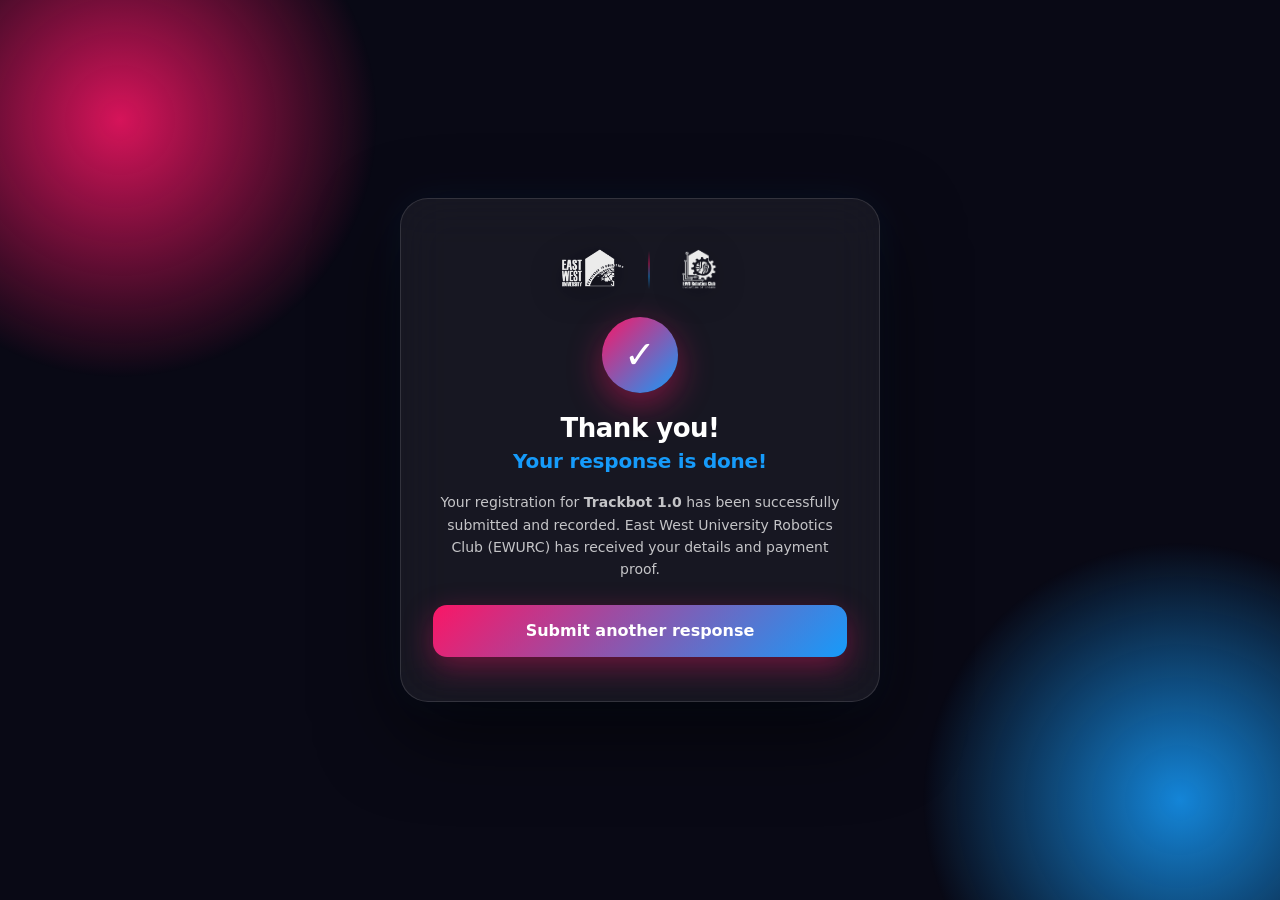
<file: templates/response.html>
<!DOCTYPE html>
<html lang="en">
<head>
  <meta charset="UTF-8">
  <meta name="viewport" content="width=device-width, initial-scale=1.0">
  <title>Response Recorded - Trackbot 1.0</title>
  <link rel="stylesheet" href="/static/style.css">
</head>
<body>
  <div class="blob blob-1"></div>
  <div class="blob blob-2"></div>

  <main class="card response-card">
    <!-- Club & University Logos -->
    <div class="logo-header">
      <img src="/static/images/ewu.png" alt="East West University" class="brand-logo ewu-logo">
      <div class="logo-divider"></div>
      <img src="/static/images/ewurc.png" alt="EWURC" class="brand-logo ewurc-logo">
    </div>

    <div class="success-badge">
      <span class="check-icon">✓</span>
    </div>

    <h1>Thank you!</h1>
    <h2 class="response-subtitle">Your response is done!</h2>

    <p class="response-message">
      Your registration for <strong>Trackbot 1.0</strong> has been successfully submitted and recorded. 
      East West University Robotics Club (EWURC) has received your details and payment proof.
    </p>

    <div class="response-details" id="responseDetails" style="display: none;">
      <div class="detail-row" id="rowName" style="display: none;">
        <span class="detail-label">Full Name:</span>
        <span class="detail-value" id="detailName"></span>
      </div>
      <div class="detail-row" id="rowId" style="display: none;">
        <span class="detail-label">Student ID:</span>
        <span class="detail-value" id="detailId"></span>
      </div>
      <div class="detail-row" id="rowTrx" style="display: none;">
        <span class="detail-label">Transaction ID:</span>
        <span class="detail-value" id="detailTrx"></span>
      </div>
      <div class="detail-row" id="rowSync" style="display: none;">
        <span class="detail-label">Google Sync:</span>
        <span class="detail-value" style="color: #6ee7b7;">✓ Synced to Google Sheet</span>
      </div>
    </div>

    <div class="response-actions">
      <a href="/" class="btn back-btn">
        <span class="btn-text">Submit another response</span>
      </a>
    </div>
  </main>

  <script>
    // Extract query parameters if present
    const params = new URLSearchParams(window.location.search);
    const name = params.get('name');
    const id = params.get('id');
    const trx = params.get('trx');
    const synced = params.get('synced');

    const detailsBox = document.getElementById('responseDetails');
    let hasDetails = false;

    if (name) {
      document.getElementById('detailName').textContent = name;
      document.getElementById('rowName').style.display = 'flex';
      hasDetails = true;
    }
    if (id) {
      document.getElementById('detailId').textContent = id;
      document.getElementById('rowId').style.display = 'flex';
      hasDetails = true;
    }
    if (trx) {
      document.getElementById('detailTrx').textContent = trx;
      document.getElementById('rowTrx').style.display = 'flex';
      hasDetails = true;
    }
    if (synced === '1' || synced === 'true') {
      document.getElementById('rowSync').style.display = 'flex';
      hasDetails = true;
    }

    if (hasDetails) {
      detailsBox.style.display = 'block';
    }
  </script>
</body>
</html>
</file>
<file: static/style.css>
* {
  margin: 0;
  padding: 0;
  box-sizing: border-box;
}

:root {
  --primary: #fa1666;
  --secondary: #169bfa;
  --grad: linear-gradient(135deg, #fa1666 0%, #169bfa 100%);
  --grad-hover: linear-gradient(135deg, #ff2875 0%, #38abff 100%);
  --glass: rgb(255 255 255 / 6%);
  --line: rgb(255 255 255 / 12%);
  --success: #10b981;
  --danger: #ef4444;
  --bkash: #fa1666;
}

body {
  min-height: 100vh;
  display: flex;
  justify-content: center;
  align-items: center;
  font-family: 'Inter', system-ui, -apple-system, sans-serif;
  background: #090915;
  color: #fff;
  overflow-x: hidden;
  overflow-y: auto;
  padding: 40px 16px;
  position: relative;
}

.blob {
  position: fixed;
  width: 520px;
  height: 520px;
  border-radius: 50%;
  animation: float 9s ease-in-out infinite;
  pointer-events: none;
  z-index: 0;
}

.blob-1 {
  background: radial-gradient(circle, rgba(250, 22, 102, 0.85) 0%, rgba(250, 22, 102, 0) 70%);
  top: -140px;
  left: -140px;
}

.blob-2 {
  background: radial-gradient(circle, rgba(22, 155, 250, 0.85) 0%, rgba(22, 155, 250, 0) 70%);
  bottom: -160px;
  right: -160px;
  animation-delay: -4s;
}

@keyframes float {
  50% {
    transform: translate(40px, 50px) scale(1.15);
  }
}

.card {
  position: relative;
  z-index: 1;
  width: 100%;
  max-width: 480px;
  padding: 38px 32px;
  background: var(--glass);
  border: 1px solid var(--line);
  border-radius: 28px;
  backdrop-filter: blur(24px);
  -webkit-backdrop-filter: blur(24px);
  box-shadow: 0 30px 80px rgb(0 0 0 / 60%), 0 0 40px rgba(22, 155, 250, 0.08);
  animation: rise 0.6s ease;
}

@keyframes rise {
  from {
    opacity: 0;
    transform: translateY(40px);
  }
}

/* Logos Header */
.logo-header {
  display: flex;
  align-items: center;
  justify-content: center;
  gap: 18px;
  margin-bottom: 20px;
}

.brand-logo {
  height: 54px;
  max-width: 120px;
  object-fit: contain;
  filter: drop-shadow(0 6px 16px rgba(0, 0, 0, 0.45));
  transition: transform 0.3s ease;
}

.brand-logo:hover {
  transform: scale(1.06);
}

.logo-divider {
  width: 1.5px;
  height: 38px;
  background: linear-gradient(180deg, transparent, rgba(250, 22, 102, 0.4), rgba(22, 155, 250, 0.4), transparent);
}

h1 {
  font-size: 26px;
  text-align: center;
  font-weight: 700;
  letter-spacing: -0.5px;
}

.subtitle {
  margin: 6px 0 24px;
  font-size: 13px;
  text-align: center;
  color: rgb(255 255 255 / 65%);
}

.alert-box {
  padding: 12px 16px;
  border-radius: 12px;
  margin-bottom: 18px;
  font-size: 13px;
  line-height: 1.4;
  text-align: center;
  animation: fadeIn 0.3s ease;
}

.alert-box.danger {
  background: rgba(239, 68, 68, 0.15);
  border: 1px solid rgba(239, 68, 68, 0.4);
  color: #fca5a5;
}

.alert-box.success {
  background: rgba(16, 185, 129, 0.15);
  border: 1px solid rgba(16, 185, 129, 0.4);
  color: #6ee7b7;
}

@keyframes fadeIn {
  from { opacity: 0; transform: translateY(-6px); }
  to { opacity: 1; transform: translateY(0); }
}

.required-star {
  color: #fa1666;
  font-weight: 600;
}

/* Floating label text inputs */
.field {
  position: relative;
  margin-bottom: 16px;
}

.field input {
  width: 100%;
  height: 54px;
  padding: 20px 16px 4px;
  font-size: 15px;
  color: #fff;
  outline: none;
  background: var(--glass);
  border: 1px solid var(--line);
  border-radius: 14px;
  transition: border-color 0.25s, box-shadow 0.25s;
}

.field label {
  position: absolute;
  left: 16px;
  top: 17px;
  font-size: 14px;
  color: rgb(255 255 255 / 50%);
  pointer-events: none;
  transition: all 0.25s;
  white-space: nowrap;
  overflow: hidden;
  text-overflow: ellipsis;
  max-width: calc(100% - 32px);
}

.field input:focus {
  border-color: #169bfa;
  box-shadow: 0 0 0 4px rgba(22, 155, 250, 0.25);
}

.field input:focus + label,
.field input:not(:placeholder-shown) + label {
  top: 7px;
  font-size: 11px;
  color: #169bfa;
}

/* Radio button choice group */
.choice-group {
  margin-bottom: 18px;
  padding: 16px;
  background: rgba(255, 255, 255, 0.03);
  border: 1px solid var(--line);
  border-radius: 14px;
}

.choice-title {
  font-size: 14px;
  font-weight: 500;
  color: rgb(255 255 255 / 85%);
  margin-bottom: 12px;
}

.radio-options {
  display: flex;
  flex-direction: column;
  gap: 10px;
}

.radio-label {
  display: flex;
  align-items: center;
  gap: 10px;
  cursor: pointer;
  font-size: 14px;
  color: rgb(255 255 255 / 80%);
  user-select: none;
}

.radio-label input[type="radio"] {
  display: none;
}

.radio-custom {
  width: 18px;
  height: 18px;
  border-radius: 50%;
  border: 2px solid var(--line);
  display: grid;
  place-items: center;
  transition: border-color 0.2s, box-shadow 0.2s;
  flex-shrink: 0;
}

.radio-custom::after {
  content: '';
  width: 8px;
  height: 8px;
  border-radius: 50%;
  background: #fa1666;
  transform: scale(0);
  transition: transform 0.2s ease;
}

.radio-label input[type="radio"]:checked + .radio-custom {
  border-color: #fa1666;
  box-shadow: 0 0 0 3px rgba(250, 22, 102, 0.25);
}

.radio-label input[type="radio"]:checked + .radio-custom::after {
  transform: scale(1);
}

.radio-label input[type="radio"]:checked ~ .radio-text {
  color: #fff;
  font-weight: 500;
}

.other-field {
  margin-top: 10px;
  margin-bottom: 0;
}

/* Payment Instructions Card */
.payment-card {
  padding: 16px 18px;
  background: linear-gradient(135deg, rgba(250, 22, 102, 0.14), rgba(22, 155, 250, 0.10));
  border: 1px solid rgba(250, 22, 102, 0.35);
  border-radius: 16px;
  margin-bottom: 4px;
}

.payment-header {
  display: flex;
  justify-content: space-between;
  align-items: center;
  margin-bottom: 8px;
}

.payment-badge {
  font-size: 11px;
  font-weight: 700;
  text-transform: uppercase;
  letter-spacing: 0.5px;
  background: #fa1666;
  color: #fff;
  padding: 2px 8px;
  border-radius: 6px;
  box-shadow: 0 2px 8px rgba(250, 22, 102, 0.4);
}

.payment-note {
  font-size: 11px;
  color: #fca5a5;
  font-weight: 500;
}

.payment-number-row {
  display: flex;
  justify-content: space-between;
  align-items: center;
  margin: 6px 0;
}

.payment-label {
  font-size: 12px;
  color: rgb(255 255 255 / 65%);
}

.payment-number {
  font-size: 20px;
  font-weight: 700;
  color: #fff;
  letter-spacing: 1px;
  font-family: monospace;
}

.copy-btn {
  padding: 6px 12px;
  font-size: 12px;
  font-weight: 600;
  color: #fff;
  background: rgba(22, 155, 250, 0.15);
  border: 1px solid rgba(22, 155, 250, 0.3);
  border-radius: 8px;
  cursor: pointer;
  transition: all 0.2s;
}

.copy-btn:hover {
  background: rgba(22, 155, 250, 0.3);
  border-color: #169bfa;
  transform: translateY(-1px);
}

.copy-btn.copied {
  background: var(--success);
  border-color: var(--success);
}

.payment-reference {
  font-size: 12px;
  color: rgb(255 255 255 / 75%);
  margin-top: 6px;
  padding-top: 6px;
  border-top: 1px dashed rgba(255, 255, 255, 0.15);
}

.payment-reference strong {
  color: #169bfa;
}

/* File Upload Field */
.file-field {
  position: relative;
  margin-bottom: 22px;
}

.field-heading {
  font-size: 14px;
  font-weight: 500;
  color: rgb(255 255 255 / 85%);
  margin-bottom: 8px;
}

.file-field input[type="file"] {
  display: none;
}

.file-label {
  display: flex;
  flex-direction: column;
  align-items: center;
  justify-content: center;
  padding: 20px 16px;
  background: var(--glass);
  border: 1.5px dashed var(--line);
  border-radius: 14px;
  cursor: pointer;
  transition: border-color 0.25s, background 0.25s, box-shadow 0.25s;
  text-align: center;
}

.file-label:hover {
  border-color: #169bfa;
  background: rgba(22, 155, 250, 0.08);
  box-shadow: 0 0 0 4px rgba(22, 155, 250, 0.15);
}

.file-icon {
  font-size: 24px;
  margin-bottom: 6px;
}

.file-text {
  font-size: 14px;
  color: #fff;
  font-weight: 500;
  word-break: break-all;
}

.file-subtext {
  font-size: 12px;
  color: rgb(255 255 255 / 45%);
  margin-top: 4px;
}

.file-preview {
  position: relative;
  margin-top: 10px;
  border-radius: 12px;
  overflow: hidden;
  border: 1px solid var(--line);
  background: rgba(0, 0, 0, 0.3);
  max-height: 180px;
  display: flex;
  align-items: center;
  justify-content: center;
}

.file-preview img {
  width: 100%;
  height: 100%;
  max-height: 180px;
  object-fit: cover;
  display: block;
}

.remove-btn {
  position: absolute;
  top: 8px;
  right: 8px;
  width: 28px;
  height: 28px;
  border-radius: 50%;
  background: rgba(0, 0, 0, 0.7);
  border: 1px solid rgba(255, 255, 255, 0.3);
  color: #fff;
  font-size: 18px;
  line-height: 1;
  display: grid;
  place-items: center;
  cursor: pointer;
  transition: background 0.2s, transform 0.2s;
}

.remove-btn:hover {
  background: var(--danger);
  transform: scale(1.1);
}

/* Submit Button */
.btn {
  width: 100%;
  height: 52px;
  font-size: 16px;
  font-weight: 600;
  color: #fff;
  cursor: pointer;
  border: none;
  border-radius: 14px;
  background: linear-gradient(135deg, #fa1666 0%, #169bfa 100%);
  box-shadow: 0 10px 30px rgba(250, 22, 102, 0.38);
  transition: transform 0.3s, box-shadow 0.3s, background 0.3s;
  display: flex;
  align-items: center;
  justify-content: center;
  text-decoration: none;
}

.btn:hover:not(:disabled) {
  transform: translateY(-2px);
  background: linear-gradient(135deg, #ff2875 0%, #38abff 100%);
  box-shadow: 0 14px 40px rgba(22, 155, 250, 0.45);
}

.btn:disabled {
  opacity: 0.7;
  cursor: not-allowed;
}

.btn.loading .btn-text {
  display: none;
}

.btn.loading .loader {
  display: block;
}

.btn.success {
  background: var(--success);
  box-shadow: 0 10px 30px rgba(16, 185, 129, 0.5);
}

.loader {
  display: none;
  width: 22px;
  height: 22px;
  border: 3px solid rgb(255 255 255 / 35%);
  border-top-color: #fff;
  border-radius: 50%;
  animation: spin 0.7s linear infinite;
}

@keyframes spin {
  to { transform: rotate(360deg); }
}

.shake {
  animation: shake 0.45s;
}

@keyframes shake {
  25% { transform: translateX(-8px); }
  50% { transform: translateX(8px); }
  75% { transform: translateX(-8px); }
}

/* Response / Thank You Page Styles */
.response-card {
  text-align: center;
  padding: 44px 32px;
}

.success-badge {
  width: 76px;
  height: 76px;
  margin: 12px auto 20px;
  border-radius: 50%;
  background: linear-gradient(135deg, #fa1666, #169bfa);
  display: grid;
  place-items: center;
  box-shadow: 0 12px 35px rgba(250, 22, 102, 0.45);
  animation: scaleIn 0.5s cubic-bezier(0.175, 0.885, 0.32, 1.275);
}

@keyframes scaleIn {
  from { transform: scale(0.4); opacity: 0; }
  to { transform: scale(1); opacity: 1; }
}

.check-icon {
  font-size: 38px;
  color: #fff;
  font-weight: 700;
  line-height: 1;
}

.response-subtitle {
  font-size: 20px;
  color: #169bfa;
  font-weight: 600;
  margin-top: 6px;
  letter-spacing: -0.2px;
}

.response-message {
  font-size: 14px;
  color: rgb(255 255 255 / 75%);
  line-height: 1.6;
  margin: 18px 0 24px;
}

.response-details {
  background: rgba(255, 255, 255, 0.04);
  border: 1px solid rgba(22, 155, 250, 0.25);
  border-radius: 16px;
  padding: 16px 20px;
  margin-bottom: 26px;
  text-align: left;
}

.detail-row {
  display: flex;
  justify-content: space-between;
  align-items: center;
  padding: 6px 0;
  font-size: 13px;
  border-bottom: 1px solid rgba(255, 255, 255, 0.06);
}

.detail-row:last-child {
  border-bottom: none;
}

.detail-label {
  color: rgb(255 255 255 / 60%);
}

.detail-value {
  color: #fff;
  font-weight: 600;
}

.back-btn {
  display: inline-flex;
}
</file>
